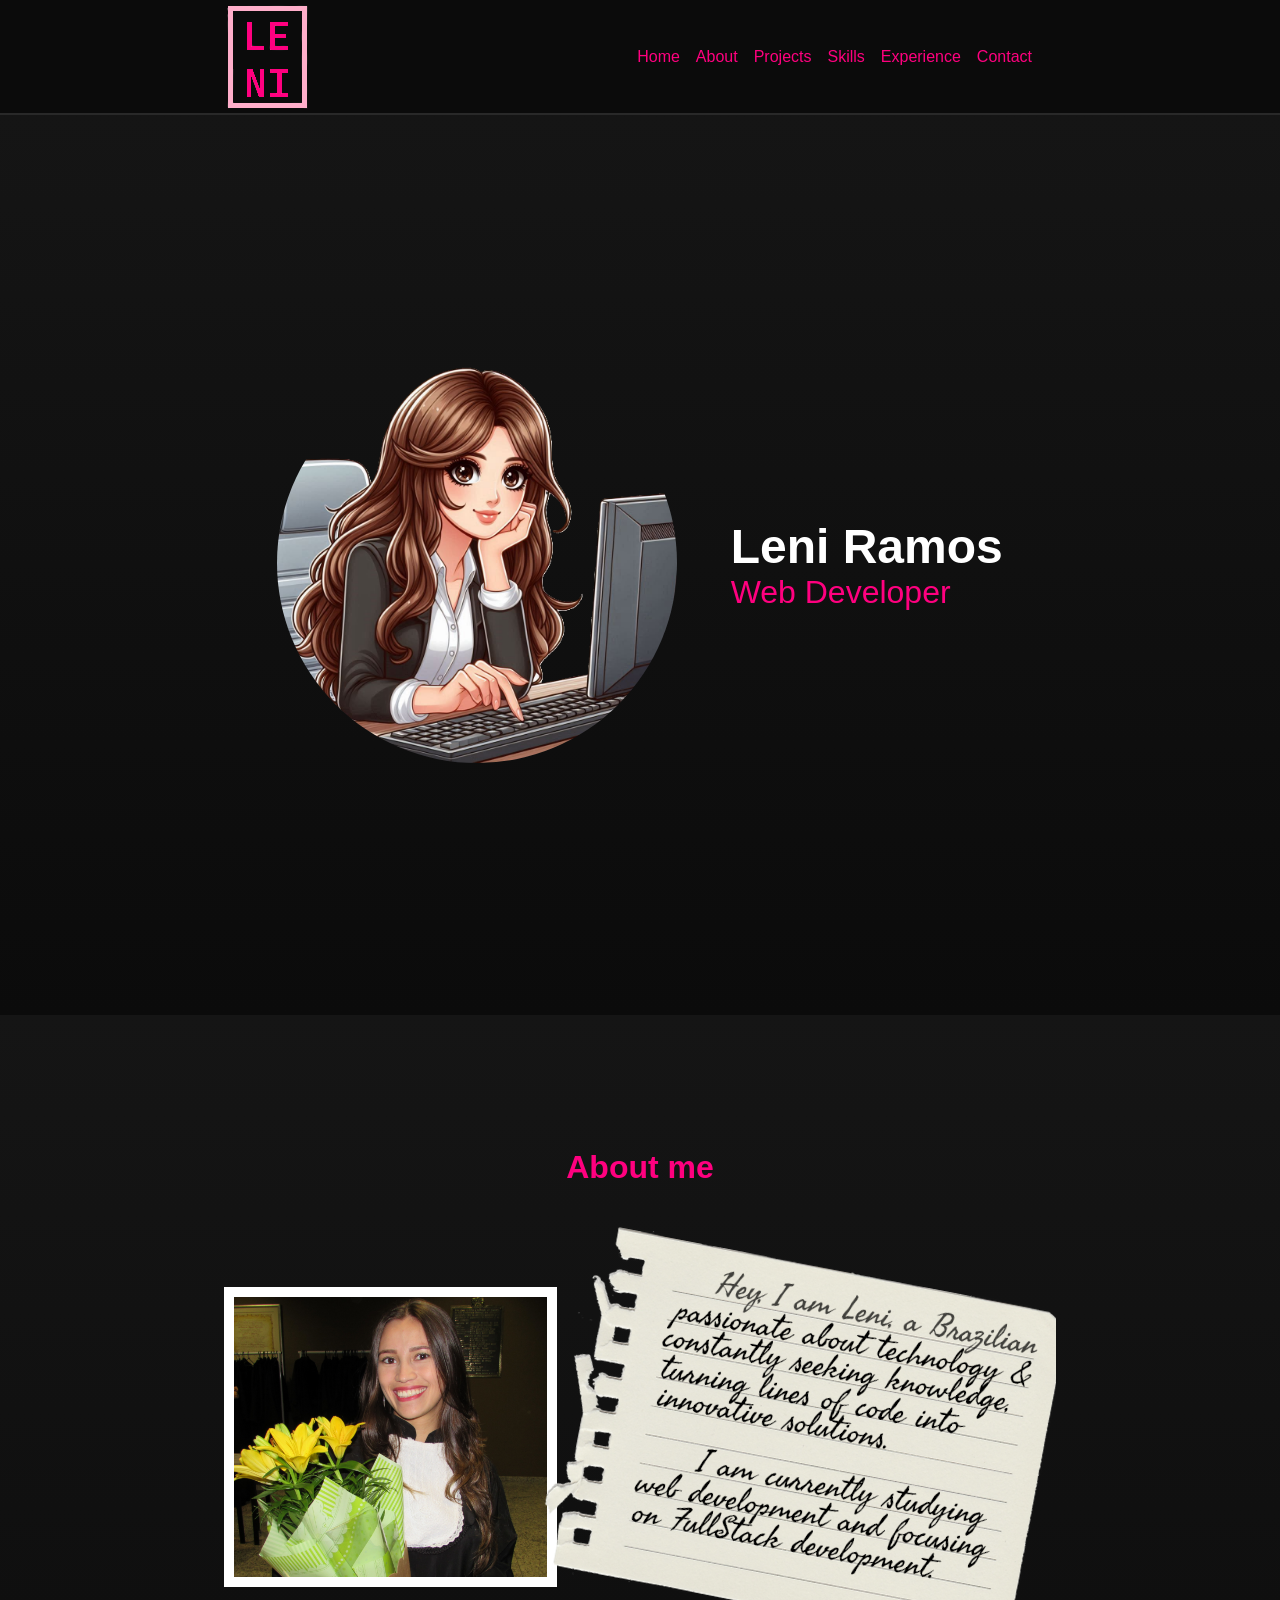
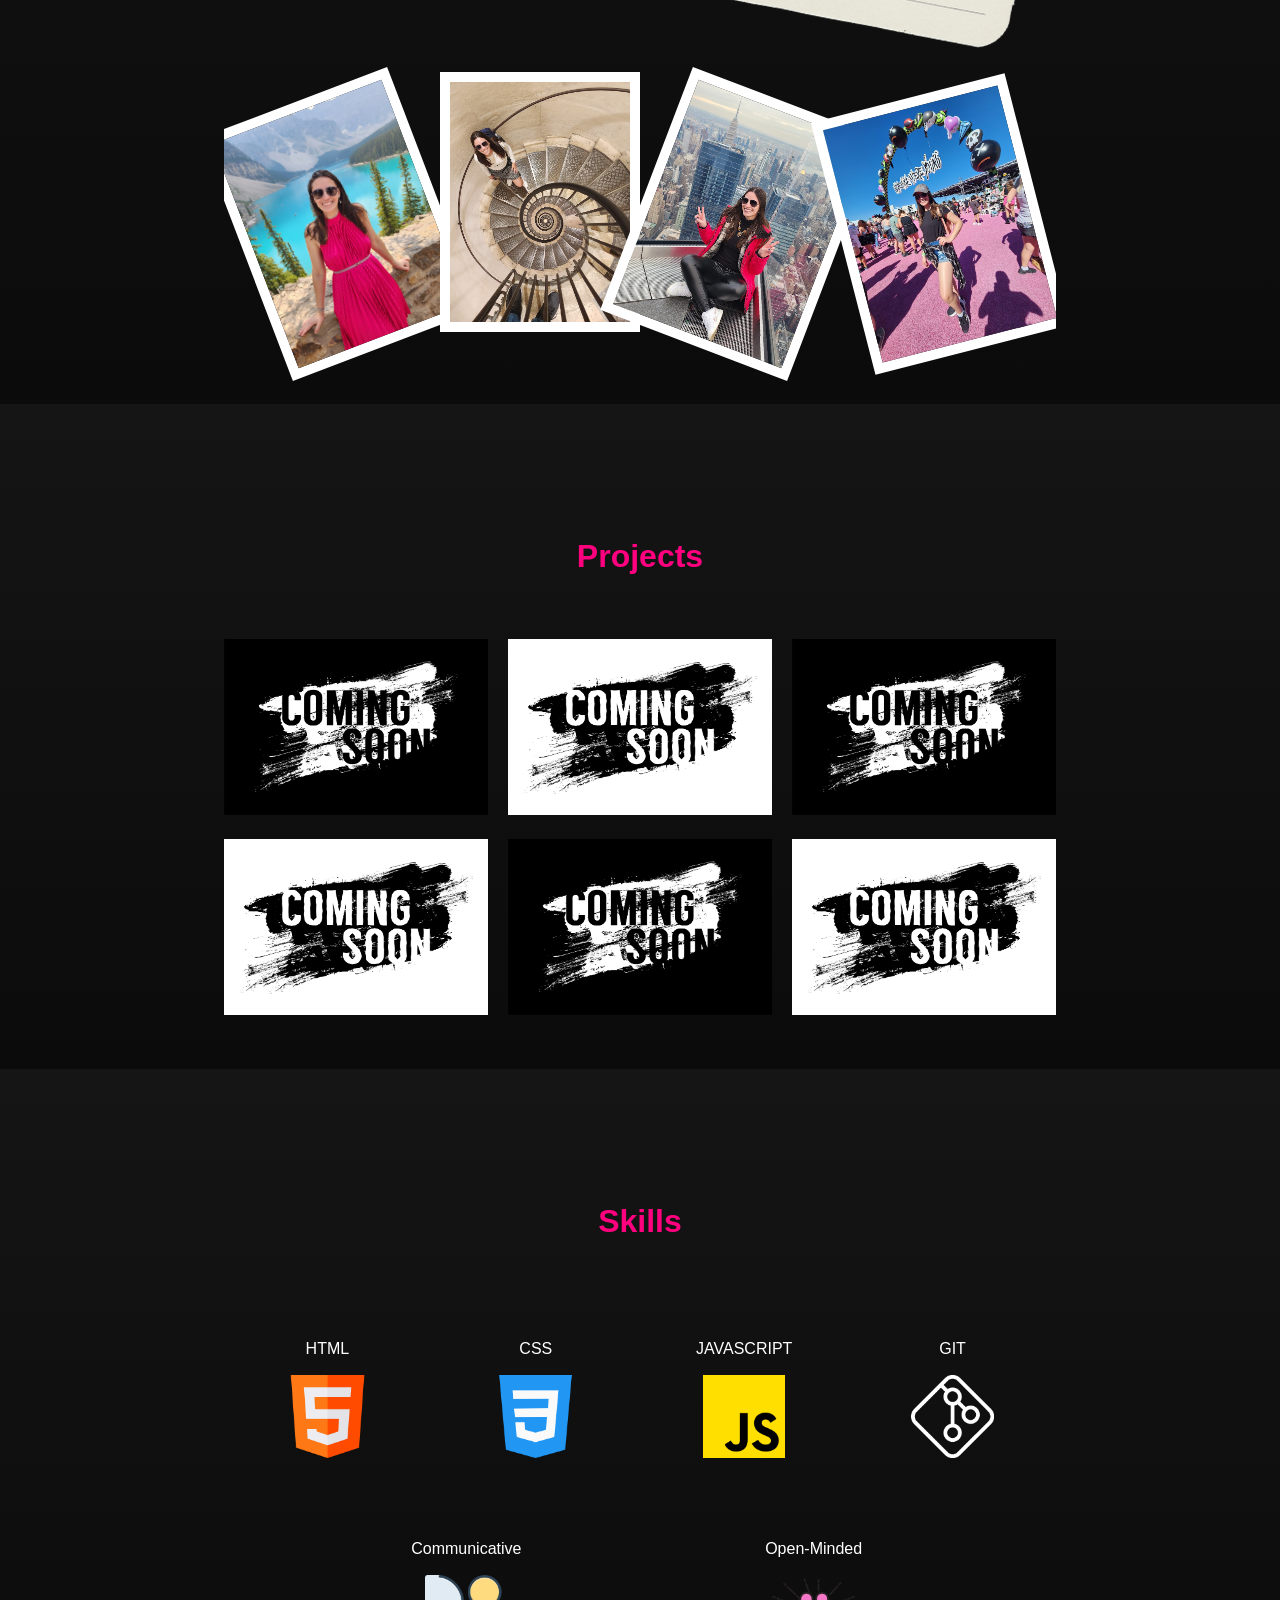
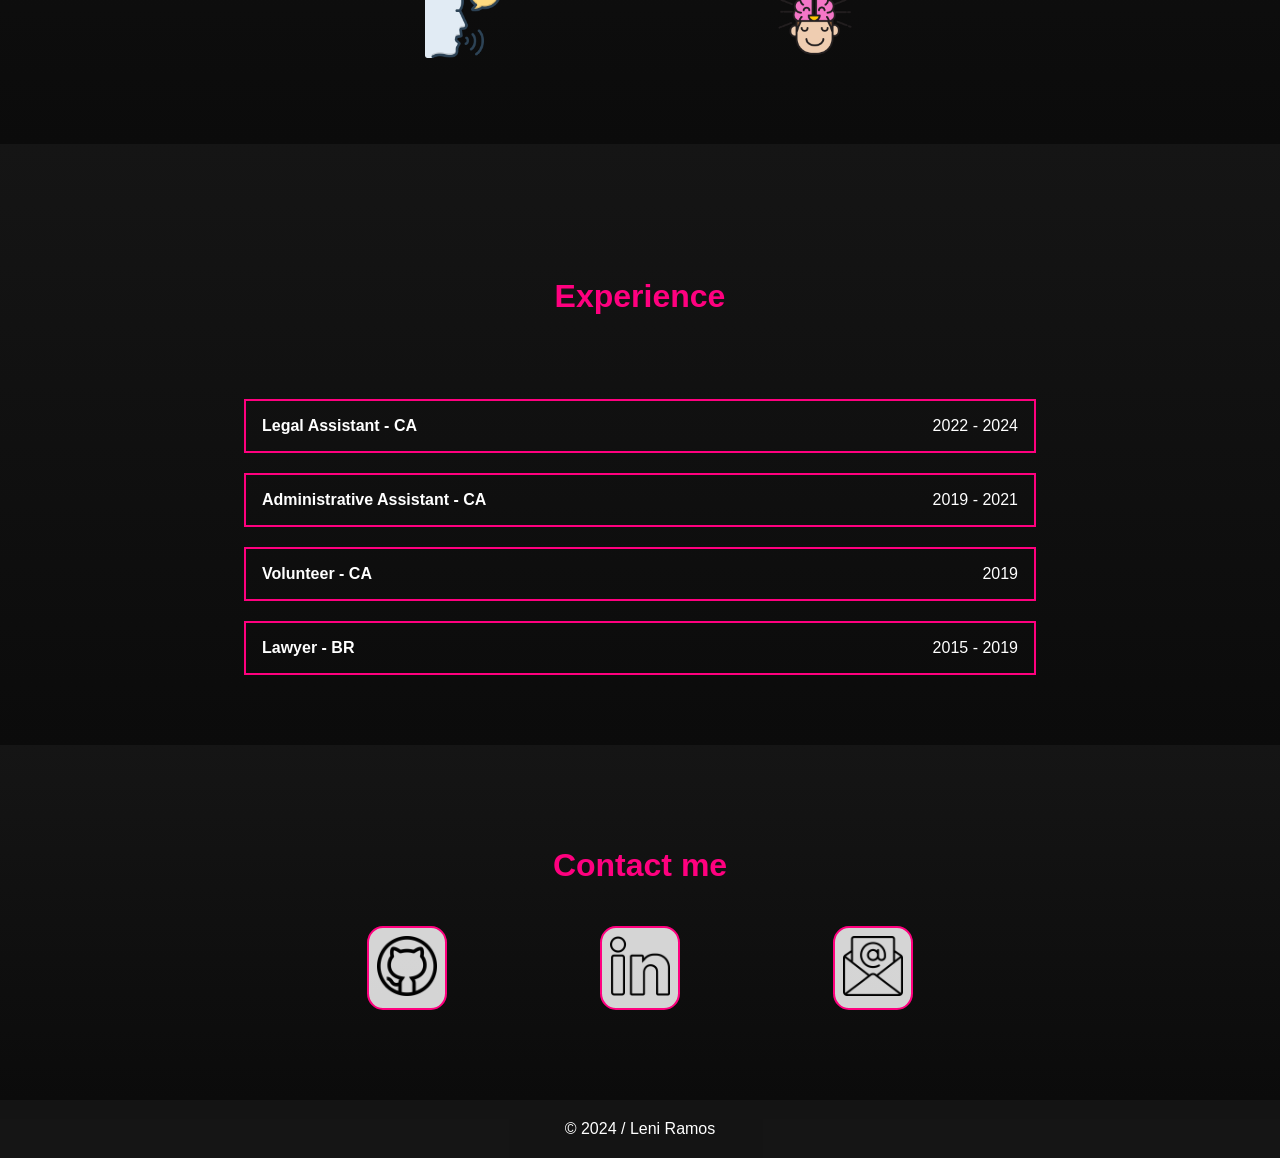
<file: index.html>
<!DOCTYPE html>
<html lang="en">
  <head>
    <meta charset="UTF-8" />
    <meta name="viewport" content="width=device-width, initial-scale=1.0" />
    <link rel="stylesheet" href="css/index.css" />
    <link
      href="https://fonts.googleapis.com/icon?family=Material+Icons"
      rel="stylesheet"
    />
    <title>Portfolio</title>
  </head>
  <body>
    <header>
      <div class="container">
        <nav class="navbar">
          <img src="images/logo.png" alt="Logo" class="logo" />
          <div id="burguer" class="burguer" onclick="clickMenu()">
            <div class="bar1"></div>
            <div class="bar2"></div>
            <div class="bar3"></div>
          </div>
          <div>
            <ul id="navLinks" class="nav-links">
              <li><a onclick="clickMenu()" href="#home">Home</a></li>
              <li><a onclick="clickMenu()" href="#about">About</a></li>
              <li><a onclick="clickMenu()" href="#projects">Projects</a></li>
              <li><a onclick="clickMenu()" href="#skills">Skills</a></li>
              <li>
                <a onclick="clickMenu()" href="#experience">Experience</a>
              </li>
              <li><a onclick="clickMenu()" href="#contact">Contact</a></li>
            </ul>
          </div>
        </nav>
      </div>
    </header>

    <main class="background-color">
      <section id="home" class="container">
        <div>
          <img class="avatar" src="images/avatar.png" alt="avatar" />
        </div>
        <div>
          <p class="my-name">Leni Ramos</p>
          <p class="job-title">Web Developer</p>
        </div>
      </section>
    </main>
    <div class="background-color">
      <section id="about" class="container">
        <h2>About me</h2>
        <div class="picture-text">
          <img
            class="main-picture"
            src="images/main_picture.JPG"
            alt="main picture"
          />

          <picture class="text-about">
            <source
              media="(max-width: 600px)"
              srcset="images/about_mobile.png"
              type="image/png"
            />
            <img
              class="text"
              src="images/about_desktop.png"
              alt="text about me"
            />
          </picture>
        </div>
        <div class="picture-trips">
          <img
            class="second-picture"
            src="images/moraine_lake.jpg"
            alt="second picture"
          />
          <img
            class="third-picture"
            src="images/paris.jpg"
            alt="third picture"
          />
          <img
            class="fourth-picture"
            src="images/ny.jpg"
            alt="fourth picture"
          />
          <img
            class="fifth-picture"
            src="images/las_vegas.jpg"
            alt="fifth picture"
          />
        </div>
      </section>
    </div>
    <div class="background-color">
      <section id="projects" class="container">
        <h2>Projects</h2>
        <div class="projects-container">
          <div class="project">
            <a href="https://github.com/lenizeramos" target="_blank"
              ><img src="images/coming_soon_1.jpg" alt="Coming Soon"
            /></a>
          </div>
          <div class="project">
            <a href="https://github.com/lenizeramos" target="_blank"
              ><img src="images/coming_soon_2.jpg" alt="Coming Soon"
            /></a>
          </div>
          <div class="project">
            <a href="https://github.com/lenizeramos" target="_blank"
              ><img src="images/coming_soon_1.jpg" alt="Coming Soon"
            /></a>
          </div>
          <div class="project">
            <a href="https://github.com/lenizeramos" target="_blank"
              ><img src="images/coming_soon_2.jpg" alt="Coming Soon"
            /></a>
          </div>
          <div class="project">
            <a href="https://github.com/lenizeramos" target="_blank"
              ><img src="images/coming_soon_1.jpg" alt="Coming Soon"
            /></a>
          </div>
          <div class="project">
            <a href="https://github.com/lenizeramos" target="_blank"
              ><img src="images/coming_soon_2.jpg" alt="Coming Soon"
            /></a>
          </div>
        </div>
      </section>
    </div>
    <div class="background-color">
      <section id="skills" class="container">
        <h2>Skills</h2>
        <div class="skills-flex">
          <div class="icon-skill">
            HTML<img src="images/html.png" alt="HTML Icon" />
          </div>
          <div class="icon-skill">
            CSS<img src="images/css.png" alt="CSS Icon" />
          </div>
          <div class="icon-skill">
            JAVASCRIPT<img src="images/js.png" alt="JavaScript Icon" />
          </div>
          <div class="icon-skill">
            GIT<img src="images/git.png" alt="Git Icon" />
          </div>
          <div class="icon-skill">
            Communicative<img src="images/sound.png" alt="Communicative icon" />
          </div>
          <div class="icon-skill">
            Open-Minded<img src="images/mind.png" alt="Open-Minded Icon" />
          </div>
        </div>
      </section>
    </div>
    <div class="background-color">
      <section id="experience" class="container">
        <h2>Experience</h2>
        <div class="experience-flex">
          <div class="item-experience">
            <h3>Legal Assistant - CA</h3>
            <p>2022 - 2024</p>
          </div>
          <div class="item-experience">
            <h3>Administrative Assistant - CA</h3>
            <p>2019 - 2021</p>
          </div>
          <div class="item-experience">
            <h3>Volunteer - CA</h3>
            <p>2019</p>
          </div>
          <div class="item-experience">
            <h3>Lawyer - BR</h3>
            <p>2015 - 2019</p>
          </div>
        </div>
      </section>
    </div>
    <div class="background-color">
      <section id="contact" class="container">
        <h2>Contact me</h2>
        <div class="contact-flex">
          <div class="icon-contact">
            <a href="https://github.com/lenizeramos" target="_blank"
              ><img src="images/github.png" alt="Github icon"
            /></a>
          </div>
          <div class="icon-contact">
            <a href="https://www.linkedin.com/in/lenizeramos" target="_blank"
              ><img src="images/linkedin.png" alt="Linkedin icon"
            /></a>
          </div>
          <div class="icon-contact">
            <a href="mailto:lenizemr@gmail.com?"
              ><img src="images/email.png" alt="Email icon"
            /></a>
          </div>
        </div>
      </section>
    </div>
    <footer>
      <div class="footer">
        <p>&copy; 2024 / Leni Ramos</p>
      </div>
    </footer>

    <script>
      const burguerIcon = document.getElementById("burguer");
      const navLinks = document.getElementById("navLinks");
      const phone = 600;

      function changeScreenSize() {
        if (window.innerWidth >= phone) {
          burguerIcon.style.display = "none";
          navLinks.style.display = "flex";
          navLinks.style.height = "unset";
        } else {
          burguerIcon.style.display = "unset";
          navLinks.style.display = "none";
        }
      }

      function clickMenu() {
        if (window.innerWidth < phone) {
          if (navLinks.style.display === "flex") {
            navLinks.style.display = "none";
            burguerIcon.style.color = "#ff007f";
          } else {
            navLinks.style.display = "flex";
            navLinks.style.height = "81.5vh";
          }
          burguerIcon.classList.toggle("change");
        }
      }

      window.onload = changeScreenSize;
      window.onresize = changeScreenSize;
    </script>
  </body>
</html>
</file>
<file: css/index.css>
* {
  margin: 0;
  padding: 0;
  box-sizing: border-box;
  font-family: Arial, Helvetica, sans-serif;
  font-size: 1em;
  color: white;
}

html {
  background-color: rgba(11, 11, 11, 0.7960784314);
  scroll-behavior: smooth;
  overflow-x: hidden;
}

header {
  background-color: #0b0b0b;
  position: sticky;
  top: 0;
  z-index: 100;
  border-bottom: rgba(255, 255, 255, 0.123) 2px solid;
}

.container {
  width: 100%;
}
@media only screen and (min-width: 991px) {
  .container {
    width: 65%;
    margin: 0 auto;
  }
}

.background-color {
  background-image: linear-gradient(to top, #0b0b0b, rgba(11, 11, 11, 0.7960784314));
}

.navbar {
  display: flex;
  flex-flow: row wrap;
  justify-content: space-between;
  align-items: center;
}
@media only screen and (max-width: 600px) {
  .navbar {
    flex-flow: column wrap;
    display: flex;
    justify-content: space-between;
  }
  .navbar .burguer {
    padding: 0.5em;
    cursor: pointer;
  }
  .navbar .burguer .bar1,
  .navbar .burguer .bar2,
  .navbar .burguer .bar3 {
    width: 35px;
    height: 5px;
    background-color: #ff007f;
    margin: 6px 0;
    transition: 0.2s;
  }
  .navbar .change .bar1 {
    transform: translate(0, 11px) rotate(-45deg);
    background-color: #ffaeca;
  }
  .navbar .change .bar2 {
    opacity: 0;
  }
  .navbar .change .bar3 {
    transform: translate(0, -11px) rotate(45deg);
    background-color: #ffaeca;
  }
}
.navbar .nav-links {
  display: flex;
  list-style-type: none;
  margin: 1em;
}
@media only screen and (max-width: 600px) {
  .navbar .nav-links {
    display: none;
    flex-flow: column wrap;
    margin: 0.2em;
  }
}
.navbar .nav-links li {
  margin: 0.5em;
  color: #ff007f;
}
.navbar .nav-links a {
  text-decoration: none;
  color: #ff007f;
}
.navbar .nav-links a :visited {
  color: #ff007f;
}
.navbar .nav-links a:hover {
  color: white;
  text-decoration: underline;
}

main #home {
  display: flex;
  justify-content: space-evenly;
  align-items: center;
  height: 100vh;
}
@media only screen and (max-width: 768px) {
  main #home {
    padding-top: 80px;
    flex-direction: column;
  }
}
main #home .avatar {
  max-height: 400px;
  border-radius: 50%;
}
main #home .my-name {
  font-size: 3em;
  font-weight: bolder;
}
main #home .job-title {
  font-size: 2em;
  color: #ff007f;
}

#about h2 {
  color: #ff007f;
  text-align: center;
  padding: 2em;
  font-size: 2em;
}
@media only screen and (max-width: 600px) {
  #about {
    padding-top: 110px;
    overflow: hidden;
  }
}
@media only screen and (min-width: 601px) {
  #about {
    padding-top: 70px;
    overflow: hidden;
  }
}
#about .picture-text {
  display: flex;
  flex-flow: row;
  align-items: center;
  justify-content: space-evenly;
  height: 50%;
  width: 100%;
  z-index: 3;
}
#about .picture-text .main-picture {
  max-width: 40%;
  object-fit: cover;
  border: 10px solid white;
}
#about .picture-text .text-about {
  height: 100%;
}
#about .text-mobile {
  max-width: 80%;
  max-height: 80%;
  object-fit: cover;
  transform: rotate(0.03turn);
  z-index: 1;
}
#about .text {
  max-width: 100%;
  max-height: 100%;
  object-fit: cover;
  transform: rotate(0.03turn);
  z-index: 1;
}
#about .picture-trips {
  display: flex;
  flex-flow: row;
  align-items: center;
  justify-content: center;
  max-height: 50%;
  max-width: 100%;
  padding-top: 70px;
  padding-bottom: 50px;
}
@media only screen and (max-width: 768px) {
  #about .picture-trips {
    flex-flow: row wrap;
  }
}
#about .picture-trips .second-picture {
  width: 200px;
  transform: rotate(-0.058turn);
  object-fit: cover;
  border: 10px solid white;
}
#about .picture-trips .third-picture {
  width: 200px;
  transform: translateY(-22px);
  object-fit: cover;
  border: 10px solid white;
}
#about .picture-trips .fourth-picture {
  width: 200px;
  transform: rotate(0.058turn);
  object-fit: cover;
  border: 10px solid white;
}
#about .picture-trips .fifth-picture {
  width: 200px;
  transform: rotate(-0.04turn);
  object-fit: cover;
  border: 10px solid white;
}

#projects {
  overflow: hidden;
  padding-bottom: 50px;
}
@media only screen and (max-width: 600px) {
  #projects {
    padding-top: 110px;
    height: 100%;
  }
}
@media only screen and (min-width: 601px) {
  #projects {
    padding-top: 70px;
  }
}
#projects h2 {
  color: #ff007f;
  text-align: center;
  padding: 2em;
  font-size: 2em;
}
#projects .projects-container {
  width: 100%;
  display: grid;
  align-items: center;
  justify-items: center;
  gap: 20px;
  grid-template-columns: repeat(3, 1fr);
  grid-template-rows: repeat(2, auto);
}
@media only screen and (max-width: 600px) {
  #projects .projects-container {
    grid-template-columns: 1fr;
  }
}
@media only screen and (min-width: 601px) and (max-width: 991px) {
  #projects .projects-container {
    grid-template-columns: repeat(2, 1fr);
  }
}
#projects .projects-container .project {
  width: 100%;
}
#projects .projects-container .project img {
  width: 100%;
}

#skills {
  padding-bottom: 50px;
}
@media only screen and (max-width: 600px) {
  #skills {
    padding-top: 110px;
    height: 100%;
  }
}
@media only screen and (min-width: 601px) {
  #skills {
    padding-top: 70px;
  }
}
#skills h2 {
  color: #ff007f;
  text-align: center;
  padding: 2em;
  font-size: 2em;
}
#skills .skills-flex {
  width: 100%;
  display: flex;
  flex-flow: row wrap;
  justify-content: space-evenly;
  align-items: center;
  padding: 20px;
}
@media only screen and (min-width: 601px) {
  #skills .skills-flex {
    gap: 50px;
  }
}
#skills .icon-skill {
  height: 150px;
  width: 150px;
  display: flex;
  align-items: center;
  justify-content: space-between;
  flex-direction: column;
  padding: 1em;
}
#skills .icon-skill img {
  height: 70%;
  display: block;
  margin: 0 auto;
}

#experience {
  padding-bottom: 50px;
}
@media only screen and (max-width: 600px) {
  #experience {
    padding-top: 110px;
    height: 100%;
  }
}
@media only screen and (min-width: 601px) {
  #experience {
    padding-top: 70px;
  }
}
#experience h2 {
  color: #ff007f;
  text-align: center;
  padding: 2em;
  font-size: 2em;
}
#experience .experience-flex {
  width: 100%;
  display: flex;
  flex-flow: row wrap;
  justify-content: space-evenly;
  align-items: center;
  padding: 20px;
}
@media only screen and (max-width: 600px) {
  #experience .experience-flex {
    gap: 10px;
  }
}
@media only screen and (min-width: 601px) {
  #experience .experience-flex {
    gap: 20px;
  }
}
#experience .item-experience {
  border: 2px solid #ff007f;
  width: 100%;
  height: fit-content;
  display: flex;
  align-items: center;
  justify-content: space-between;
  flex-flow: row wrap;
  padding: 1em;
}

#contact {
  padding-bottom: 50px;
}
@media only screen and (max-width: 600px) {
  #contact {
    padding-top: 30px;
    height: 100%;
  }
}
@media only screen and (min-width: 601px) {
  #contact {
    padding-top: 70px;
  }
}
#contact h2 {
  color: #ff007f;
  text-align: center;
  padding: 1em;
  font-size: 2em;
}
#contact .contact-flex {
  width: 100%;
  display: flex;
  flex-flow: row wrap;
  justify-content: space-evenly;
  align-items: center;
  padding: 10px;
  padding-bottom: 40px;
}
@media only screen and (max-width: 600px) {
  #contact .contact-flex {
    gap: 10px;
  }
}
@media only screen and (min-width: 601px) {
  #contact .contact-flex {
    gap: 20px;
  }
}
#contact .icon-contact {
  border: 2px solid #ff007f;
  border-radius: 20%;
  background-color: rgba(255, 255, 255, 0.822);
  padding: 0.5em;
}
#contact img {
  height: 60px;
}

.footer {
  background-color: rgba(11, 11, 11, 0.7960784314);
  display: flex;
  flex-flow: row wrap;
  justify-content: center;
  align-items: center;
  padding: 20px;
}

/*# sourceMappingURL=index.css.map */
</file>
